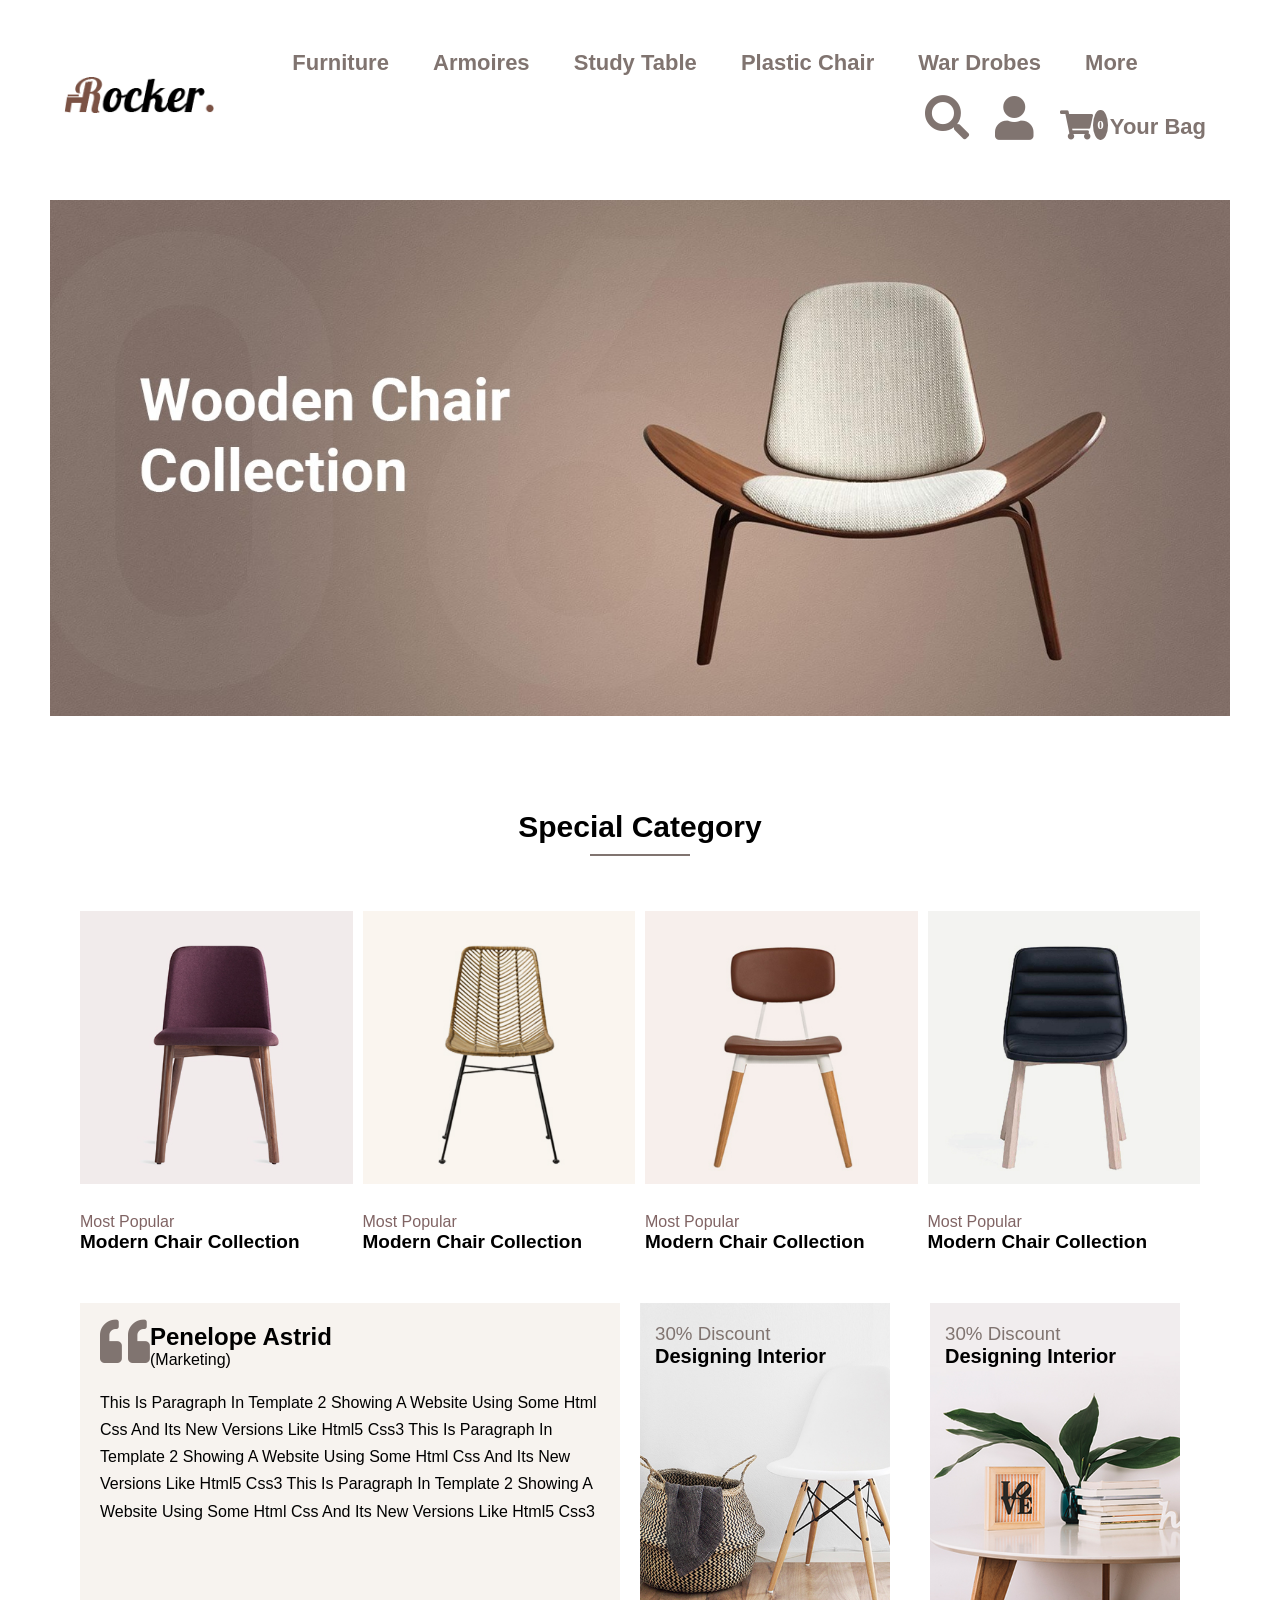
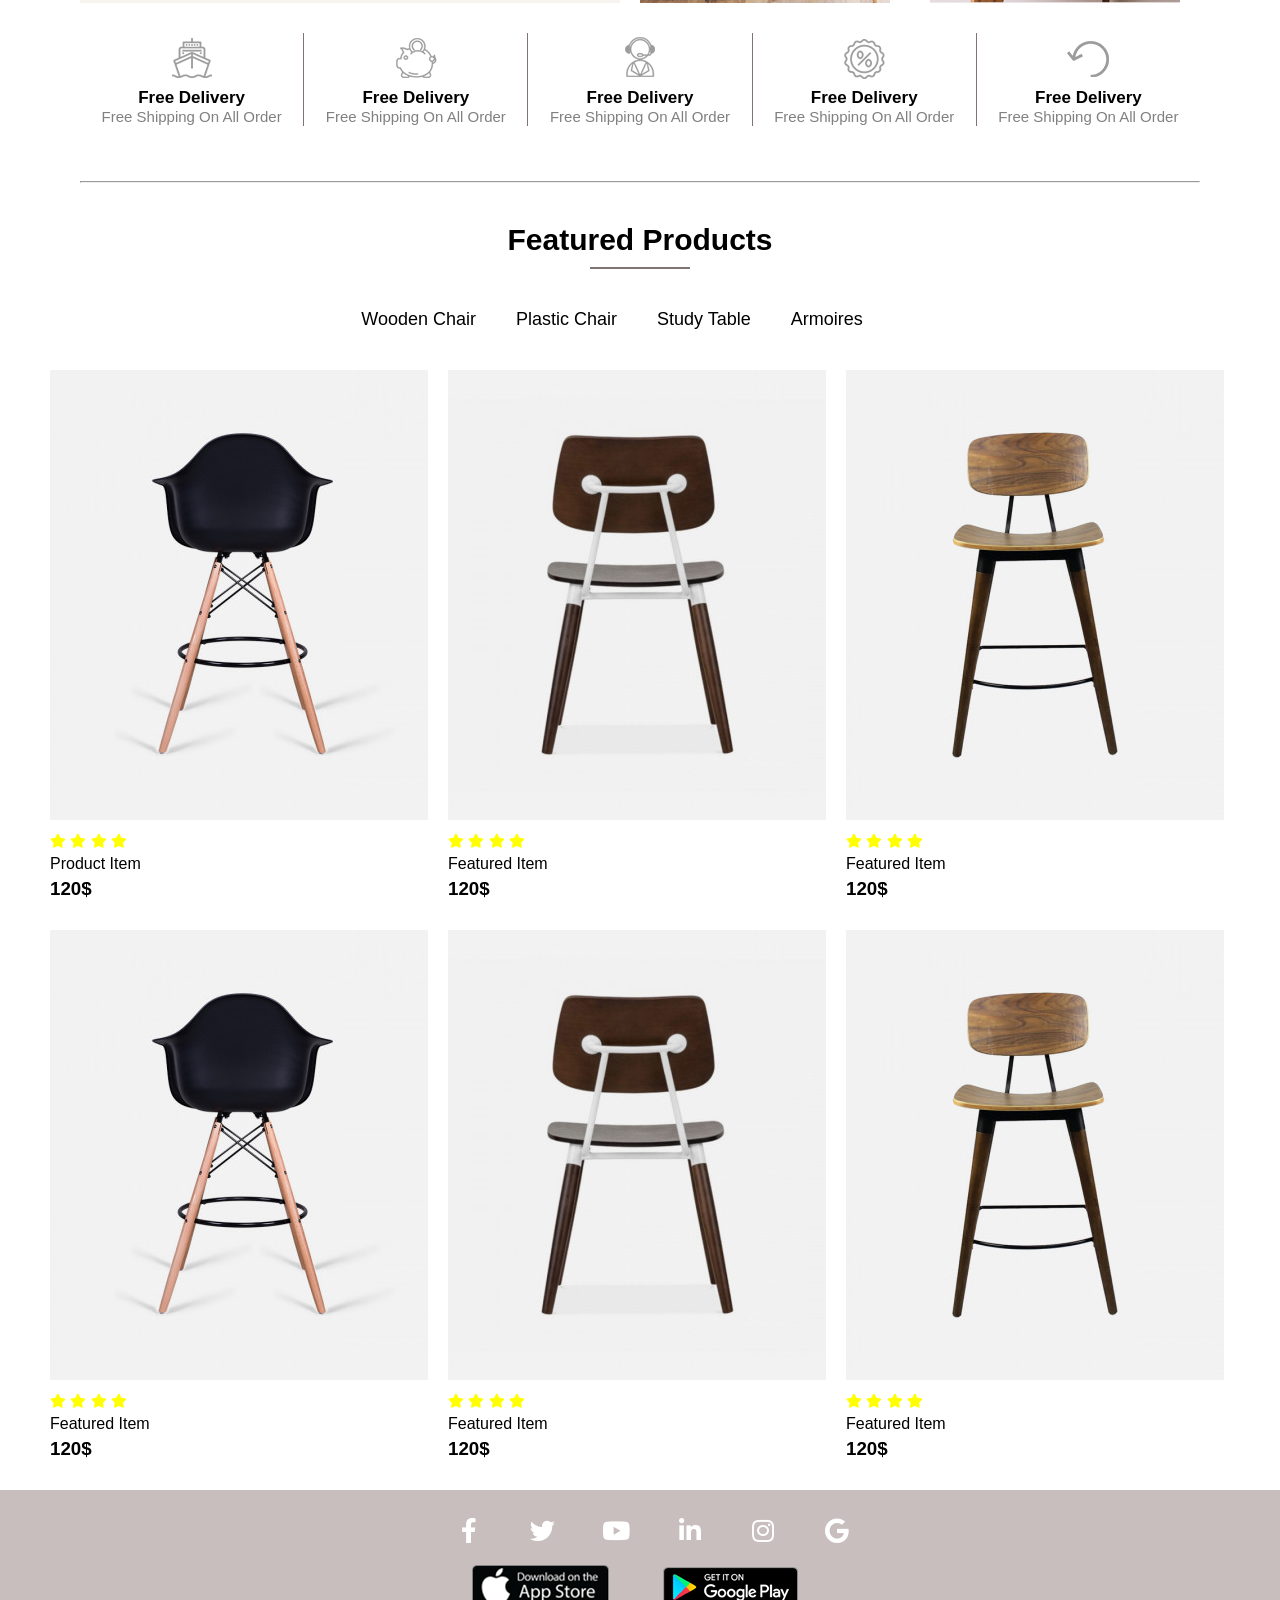
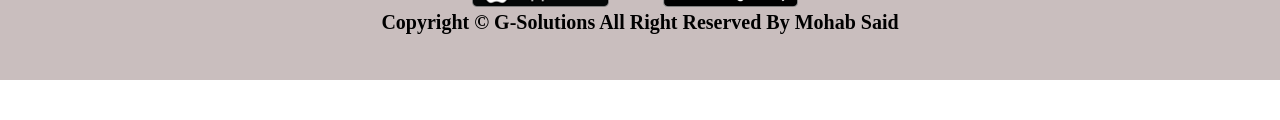
<file: index.html>
<!DOCTYPE html>

<head>
    <meta chrset="utf-8" />
    <title>furniture site</title>
    <link rel="stylesheet" href="css/stylesheet.css" />
    <link rel="stylesheet" href="css/all.css" />
</head>

<body>
    <!-- 1.0 header -->
    <header>
        <nav>
            <div class="container-header">
                <div class="header-content">
                    <img src="images/logo.png" alt="logo" />
                    <nav>
                        <ul class="list">
                            <li class="dropdown">
                                <a class="link-item" href="#">furniture</a>
                                <div class="dropdown-menu">
                                    <ul class="list">
                                        <li><a href="#">tables</a></li>
                                        <li><a href="#">Study table 1</a></li>
                                        <li><a href="#">Study table 2</a></li>
                                        <li><a href="#">Study table 3</a></li>
                                        <li><a href="#">Study table 4</a></li>
                                    </ul>
                                    <ul class="list">
                                        <li><a href="#">tables</a></li>
                                        <li><a href="#">Study table 1</a></li>
                                        <li><a href="#">Study table 2</a></li>
                                        <li><a href="#">Study table 3</a></li>
                                        <li><a href="#">Study table 4</a></li>
                                    </ul>
                                    <ul class="list">
                                        <li><a href="#">tables</a></li>
                                        <li><a href="#">Study table 1</a></li>
                                        <li><a href="#">Study table 2</a></li>
                                        <li><a href="#">Study table 3</a></li>
                                        <li><a href="#">Study table 4</a></li>
                                    </ul>
                                </div>
                            </li>
                            <li><a class="link-item" href="#">armoires</a></li>
                            <li><a class="link-item" href="#">study table</a></li>
                            <li><a class="link-item" href="#">plastic chair</a></li>
                            <li><a class="link-item" href="#">war drobes</a></li>
                            <li><a class="link-item" href="#">more</a></li>
                        </ul>
                        <div class="login">
                            <ul class="list">
                               <li> <a href="#"><i class="fa fa-search fa-2x"></i></a></li> 
                                <li><a href="#"><i class="fa fa-user fa-2x"></i></a> </li>
                              <li><a href="#"><i class="fas fa-shopping-cart fa-lg"></i> Your Bag</a> </li>  
                            </ul> <!-- /list -->
                        </div> <!-- /login -->
                </div> <!-- header-content -->
            </div> <!-- /container -->
        </nav>
        <!-- /1.0 header ..................-->
        <!-- 1.1 SLIDER...............-->
        <section class="slider">
            <div class="container-SLIDER">
                <img src="images/main-banner-3-1600x700.jpg" alt="Best Furniture">
                <div class="overlay">
                    <a href="#" class="shop-button">Shop Now</a>
                </div><!-- /overlay -->
            </div><!-- /container-SLIDER -->
        </section><!-- slider -->
        <!-- /1.1 SLIDER -->
        <!--1.2 Special category -->
        <section class="category-section">
            <div class="section-header">
                <h2 class="section-title">Special category</h2>
                <span class="line"></span>
            </div> <!-- /section-header -->
            <div class="container.special">
                <div class="category-items">
                    <div class="category-item">
                        <img src="images/category-banner1.jpg" alt="this is image" />
                        <h4 class="category-item-1">Most Popular</h4>
                        <h2 class="category-item-2">Modern Chair Collection</h2>
                        <i class="icon fa fa-angle-right fa-2x"></i>
                    </div> <!-- /category-item -->
                    <div class="category-item">
                        <img src="images/category-banner2.jpg" alt="this is image" />
                        <h4 class="category-item-1">Most Popular</h4>
                        <h2 class="category-item-2">Modern Chair Collection</h2>
                        <i class="icon fa fa-angle-right fa-2x"></i>
                    </div> <!-- /category-item -->
                    <div class="category-item">
                        <img src="images/category-banner3.jpg" alt="this is image" />
                        <h4 class="category-item-1">Most Popular</h4>
                        <h2 class="category-item-2">Modern Chair Collection</h2>
                        <i class="icon fa fa-angle-right fa-2x"></i>
                    </div> <!-- /category-item -->
                    <div class="category-item">
                        <img src="images/category-banner4.jpg" alt="this is image" />
                        <h4 class="category-item-1">Most Popular</h4>
                        <h2 class="category-item-2">Modern Chair Collection</h2>
                        <i class="icon fa fa-angle-right fa-2x"></i>
                    </div> <!-- /category-item -->
                </div> <!-- /category-items -->

                <!--1.3 discount -->
                <div class="discount">
                    <div class="discount-desc">
                        <div class="discount-head">
                            <i class="icon fa fa-quote-left fa-lg"></i>
                            <h2 class="discount-title">Penelope Astrid</h2>
                            <span class="discount-subtitle">(marketing)</span>
                        </div> <!-- ./discount-head -->
                        <p>This is paragraph in template 2 showing a website using
                            some html css and its new versions like html5 css3
                            This is paragraph in template 2 showing a website using
                            some html css and its new versions like html5 css3
                            This is paragraph in template 2 showing a website using
                            some html css and its new versions like html5 css3
                        </p>
                        <div class="bullets">
                            <span></span>
                            <span></span>
                            <span></span>
                        </div> <!-- ./bullets -->
                    </div> <!-- ./discount-desc -->
                    <div class="discount-item">
                        <div class="discount-item-info">
                            <h3>30% Discount</h3>
                            <h2>Designing Interior</h2>
                        </div> <!-- ./discount-item-info -->
                    </div> <!-- ./discount-item -->
                    <div class="discount-item">
                        <div class="discount-item-info">
                            <h3>30% Discount</h3>
                            <h2>Designing Interior</h2>
                        </div> <!-- ./discount-item-info -->
                    </div> <!-- ./discount-item -->
                </div> <!-- ./discount -->
                <div class="sprites">
                    <div class="sprite-item">
                        <div class="sprite-icon sprite-icon-1"></div>
                        <div class="sprite-info">
                            <h3>Free Delivery</h3>
                            <span>Free Shipping On All Order</span>
                        </div> <!-- ./sprite-info -->
                    </div> <!-- ./sprite-icon -->
                    <div class="sprite-item">
                        <div class="sprite-icon sprite-icon-2"></div>
                        <div class="sprite-info">
                            <h3>Free Delivery</h3>
                            <span>Free Shipping On All Order</span>
                        </div> <!-- ./sprite-info -->
                    </div> <!-- ./sprite-icon -->
                    <div class="sprite-item">
                        <div class="sprite-icon sprite-icon-3"></div>
                        <div class="sprite-info">
                            <h3>Free Delivery</h3>
                            <span>Free Shipping On All Order</span>
                        </div> <!-- ./sprite-info -->
                    </div> <!-- ./sprite-icon -->
                    <div class="sprite-item">
                        <div class="sprite-icon sprite-icon-4"></div>
                        <div class="sprite-info">
                            <h3>Free Delivery</h3>
                            <span>Free Shipping On All Order</span>
                        </div> <!-- ./sprite-info -->
                    </div> <!-- ./sprite-icon -->
                    <div class="sprite-item">
                        <div class="sprite-icon sprite-icon-5">
                        </div>
                        <div class="sprite-info">
                            <h3>Free Delivery</h3>
                            <span>Free Shipping On All Order</span>
                        </div> <!-- ./sprite-info -->
                    </div> <!-- ./sprite-icon -->
                </div> <!-- ./sprites -->
                <hr>
            </div> <!-- /container -->
        </section>
        <!-- /1.2 Special category -->
<!-- 1.3 Featured Products-->
<section class="products section-padding">
    <div class="section-header">
        <h2 class="section-title">Featured Products</h2>
        <span class="line"></span>
    </div> <!-- /section-header -->
    <div class="container-Featured">
        <ul class="list-Featured">
            <li>Wooden Chair</li>
            <li>Plastic Chair</li>
            <li>Study Table</li>
            <li>Armoires</li>
        </ul>
        <div class="Featured-items">
            <div class="Featured-item">
                <div class="Featured-img">
                    <img src="images/chair1.jpg" alt="this is image"/>
                    <div class="Featured-overlay">
                        <img src="images/chair2.jpg" alt="this is image"/>
                        <ul class="list-unstyled">
                            <li><i class="fab fa-facebook-f"></i></li>
                            <li><i class="fab fa-twitter fa-lg"></i></li>
                            <li><i class="fab fa-linkedin-in fa-lg"></i></li>
                            <li><i class="fab fa-instagram fa-lg"></i></li>
                        </ul>
                    </div> <!-- ./Featured-overlay -->
                    <div class="Featured-info">
                        <i class="active fa fa-star fa-sm"></i>
                        <i class="active fa fa-star fa-sm"></i>
                        <i class="active fa fa-star fa-sm"></i>
                        <i class="active fa fa-star fa-sm"></i>
                        <i class="fa fa-star-o fa-sm"></i>
                        <span>Product Item</span>
                        <h3>120$</h3>
                    </div> <!-- ./Featured-info -->
                </div> <!-- ./Featured-img -->
            </div> <!-- ./Featured-item -->
            <div class="Featured-item">
                <div class="Featured-img">
                    <img src="images/chair3.jpg" alt="this is image"/>
                    <div class="Featured-overlay">
                        <img src="images/chair4.jpg" alt="this is image"/>
                        <ul class="list-unstyled">
                            <li><i class="fab fa-facebook-f"></i></li>
                            <li><i class="fab fa-twitter fa-lg"></i></li>
                            <li><i class="fab fa-linkedin-in fa-lg"></i></li>
                            <li><i class="fab fa-instagram fa-lg"></i></li>
                        </ul>
                    </div> <!-- ./Featured-overlay -->
                    <div class="Featured-info">
                        <i class="active fa fa-star fa-sm"></i>
                        <i class="active fa fa-star fa-sm"></i>
                        <i class="active fa fa-star fa-sm"></i>
                        <i class="active fa fa-star fa-sm"></i>
                        <i class="fa fa-star-o fa-sm"></i>
                        <span>Featured Item</span>
                        <h3>120$</h3>
                    </div> <!-- ./Featured-info -->
                </div> <!-- ./Featured-img -->
            </div> <!-- ./Featured-item -->
            <div class="Featured-item">
                <div class="Featured-img">
                    <img src="images/chair5.jpg" alt="this is image"/>
                    <div class="Featured-overlay">
                        <img src="images/chair6.jpg" alt="this is image"/>
                        <ul class="list-unstyled">
                            <li><i class="fab fa-facebook-f"></i></li>
                            <li><i class="fab fa-twitter fa-lg"></i></li>
                            <li><i class="fab fa-linkedin-in fa-lg"></i></li>
                            <li><i class="fab fa-instagram fa-lg"></i></li>
                        </ul>
                    </div> <!-- ./Featured-overlay -->
                    <div class="Featured-info">
                        <i class="active fa fa-star fa-sm"></i>
                        <i class="active fa fa-star fa-sm"></i>
                        <i class="active fa fa-star fa-sm"></i>
                        <i class="active fa fa-star fa-sm"></i>
                        <i class="fa fa-star-o fa-sm"></i>
                        <span>Featured Item</span>
                        <h3>120$</h3>
                    </div> <!-- ./Featured-info -->
                </div> <!-- ./Featured-img -->
            </div> <!-- ./Featured-item -->
        </div> <!-- ./Featured items -->
        <div class="Featured-items">
            <div class="Featured-item">
                <div class="Featured-img">
                    <img src="images/chair1.jpg" alt="this is image"/>
                    <div class="Featured-overlay">
                        <img src="images/chair2.jpg" alt="this is image"/>
                        <ul class="list-unstyled">
                            <li><i class="fab fa-facebook-f"></i></li>
                            <li><i class="fab fa-twitter fa-lg"></i></li>
                            <li><i class="fab fa-linkedin-in fa-lg"></i></li>
                            <li><i class="fab fa-instagram fa-lg"></i></li>
                        </ul>
                    </div> <!-- ./Featured-overlay -->
                    <div class="Featured-info">
                        <i class="active fa fa-star fa-sm"></i>
                        <i class="active fa fa-star fa-sm"></i>
                        <i class="active fa fa-star fa-sm"></i>
                        <i class="active fa fa-star fa-sm"></i>
                        <i class="fa fa-star-o fa-sm"></i>
                        <span>Featured Item</span>
                        <h3>120$</h3>
                    </div> <!-- ./Featured-info -->
                </div> <!-- ./Featured-img -->
            </div> <!-- ./Featured-item -->
            <div class="Featured-item">
                <div class="Featured-img">
                    <img src="images/chair3.jpg" alt="this is image"/>
                    <div class="Featured-overlay">
                        <img src="images/chair4.jpg" alt="this is image"/>
                        <ul class="list-unstyled">
                            <li><i class="fab fa-facebook-f"></i></li>
                            <li><i class="fab fa-twitter fa-lg"></i></li>
                            <li><i class="fab fa-linkedin-in fa-lg"></i></li>
                            <li><i class="fab fa-instagram fa-lg"></i></li>
                        </ul>
                    </div> <!-- ./Featured-overlay -->
                    <div class="Featured-info">
                        <i class="active fa fa-star fa-sm"></i>
                        <i class="active fa fa-star fa-sm"></i>
                        <i class="active fa fa-star fa-sm"></i>
                        <i class="active fa fa-star fa-sm"></i>
                        <i class="fa fa-star-o fa-sm"></i>
                        <span>Featured Item</span>
                        <h3>120$</h3>
                    </div> <!-- ./Featured-info -->
                </div> <!-- ./Featured-img -->
            </div> <!-- ./Featured-item -->
            <div class="Featured-item">
                <div class="Featured-img">
                    <img src="images/chair5.jpg" alt="this is image"/>
                    <div class="Featured-overlay">
                        <img src="images/chair6.jpg" alt="this is image"/>
                        <ul class="list-unstyled">
                            <li><i class="fab fa-facebook-f"></i></li>
                            <li><i class="fab fa-twitter fa-lg"></i></li>
                            <li><i class="fab fa-linkedin-in fa-lg"></i></li>
                            <li><i class="fab fa-instagram fa-lg"></i></li>
                        </ul>
                    </div> <!-- ./Featured-overlay -->
                    <div class="Featured-info">
                        <i class="active fa fa-star fa-sm"></i>
                        <i class="active fa fa-star fa-sm"></i>
                        <i class="active fa fa-star fa-sm"></i>
                        <i class="active fa fa-star fa-sm"></i>
                        <i class="fa fa-star-o fa-sm"></i>
                        <span>Featured Item</span>
                        <h3>120$</h3>
                    </div> <!-- ./Featured-info -->
                </div> <!-- ./Featured-img -->
            </div> <!-- ./Featured-item -->
        </div> <!-- ./Featured items -->
    </div> <!-- ./container -->
</section>
<!-- ./Featured Products -->
<!-- 1.3 footer -->
<footer>
<div class="footer">
       <ul class="footer-list">
        <li><a href="#"><i class="fab fa-facebook-f fa-lg"></i></a></li>
        <li><a href="#"><i class="fab fa-twitter fa-lg"></i></a></li>
        <li><a href="#"><i class="fab fa-youtube fa-lg"></i></a></li>
        <li><a href="#"><i class="fab fa-linkedin-in fa-lg"></i></a></li>
        <li><a href="#"><i class="fab fa-instagram fa-lg"></i></a></li>
        <li><a href="#"><i class="fab fa-google fa-lg"></i></a></li>
    </ul>
    <div class="footer-pic">
    <a href="#"><img src="images/cms-footer-1.png" alt="" class="footer1"></a>
    <a href="#"><img src="images/cms-footer-2.png" alt="" class="footer2"></a>
   </div><!-- footer-pic -->
    <p>copyright &copy; G-Solutions all right reserved by Mohab Said</p> 
</div><!-- /footer -->
</footer>
    <!-- ./footer -->
</body>
</html>
</file>
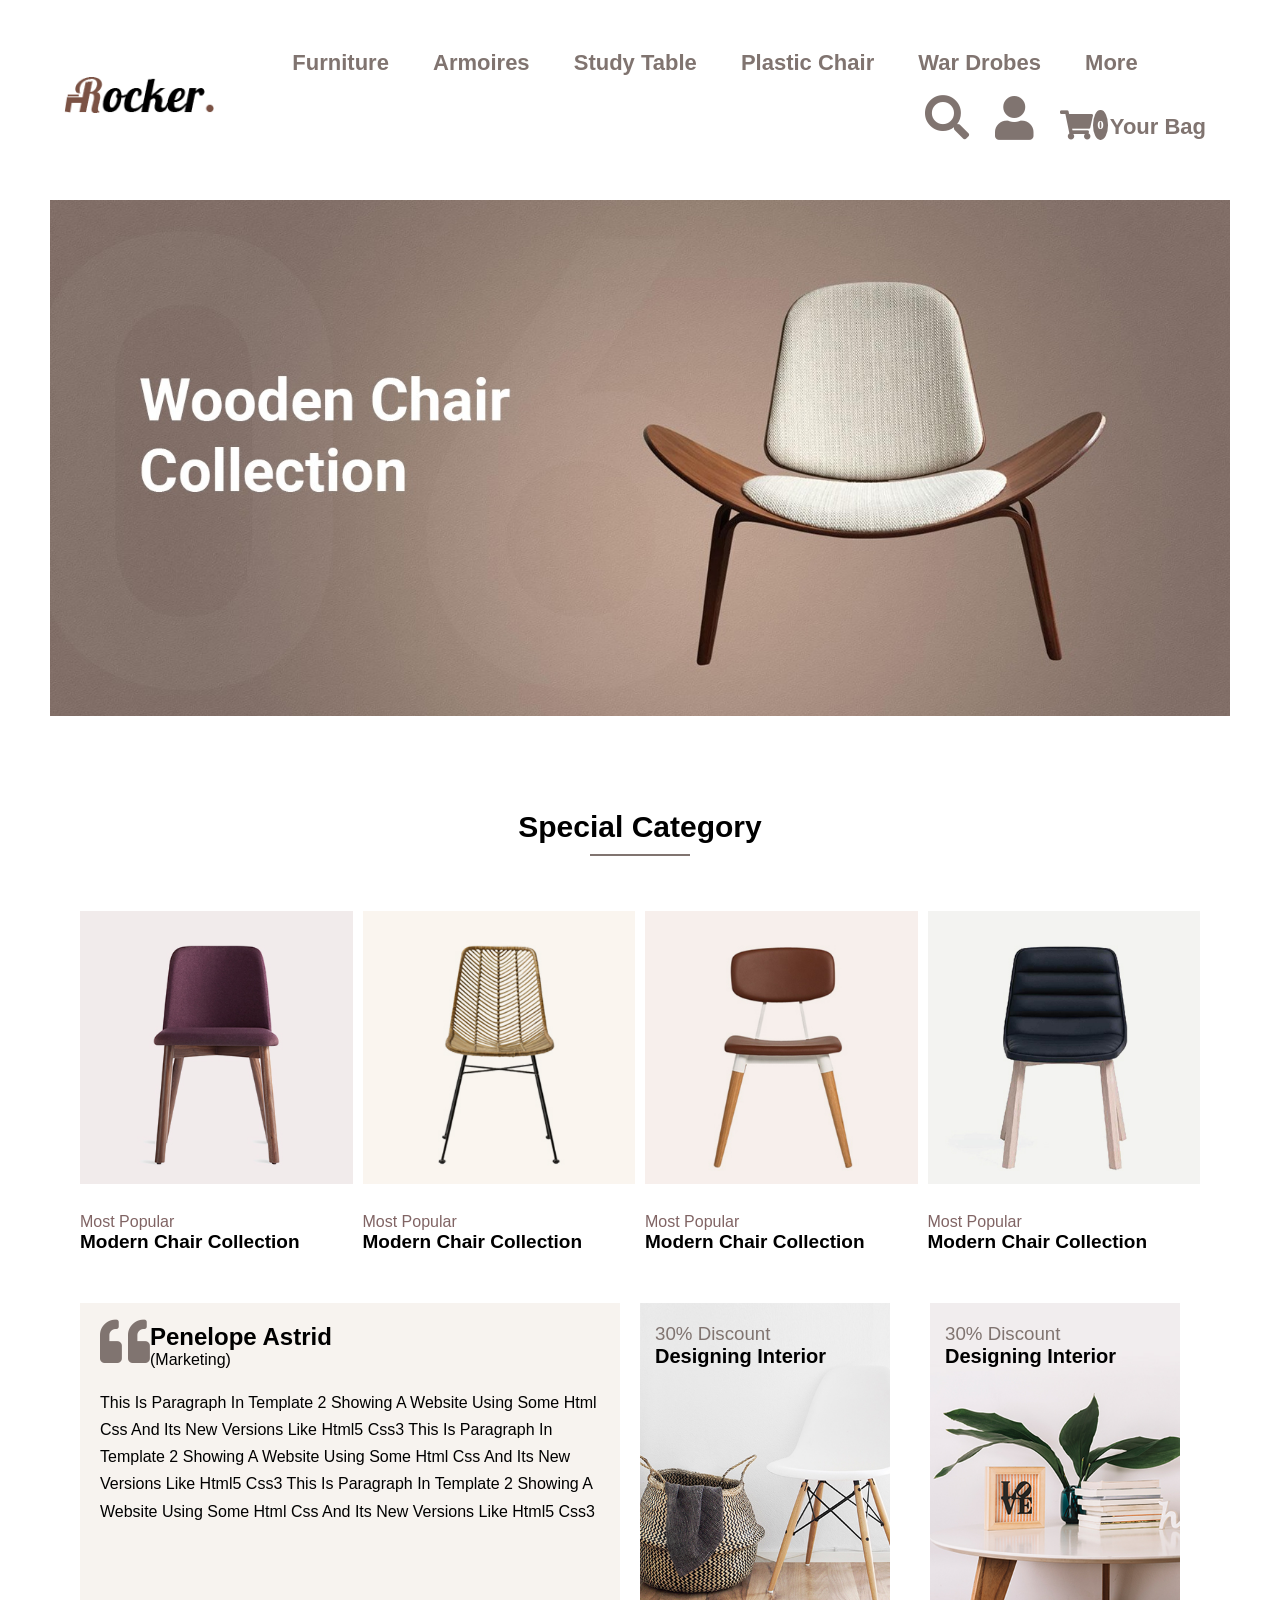
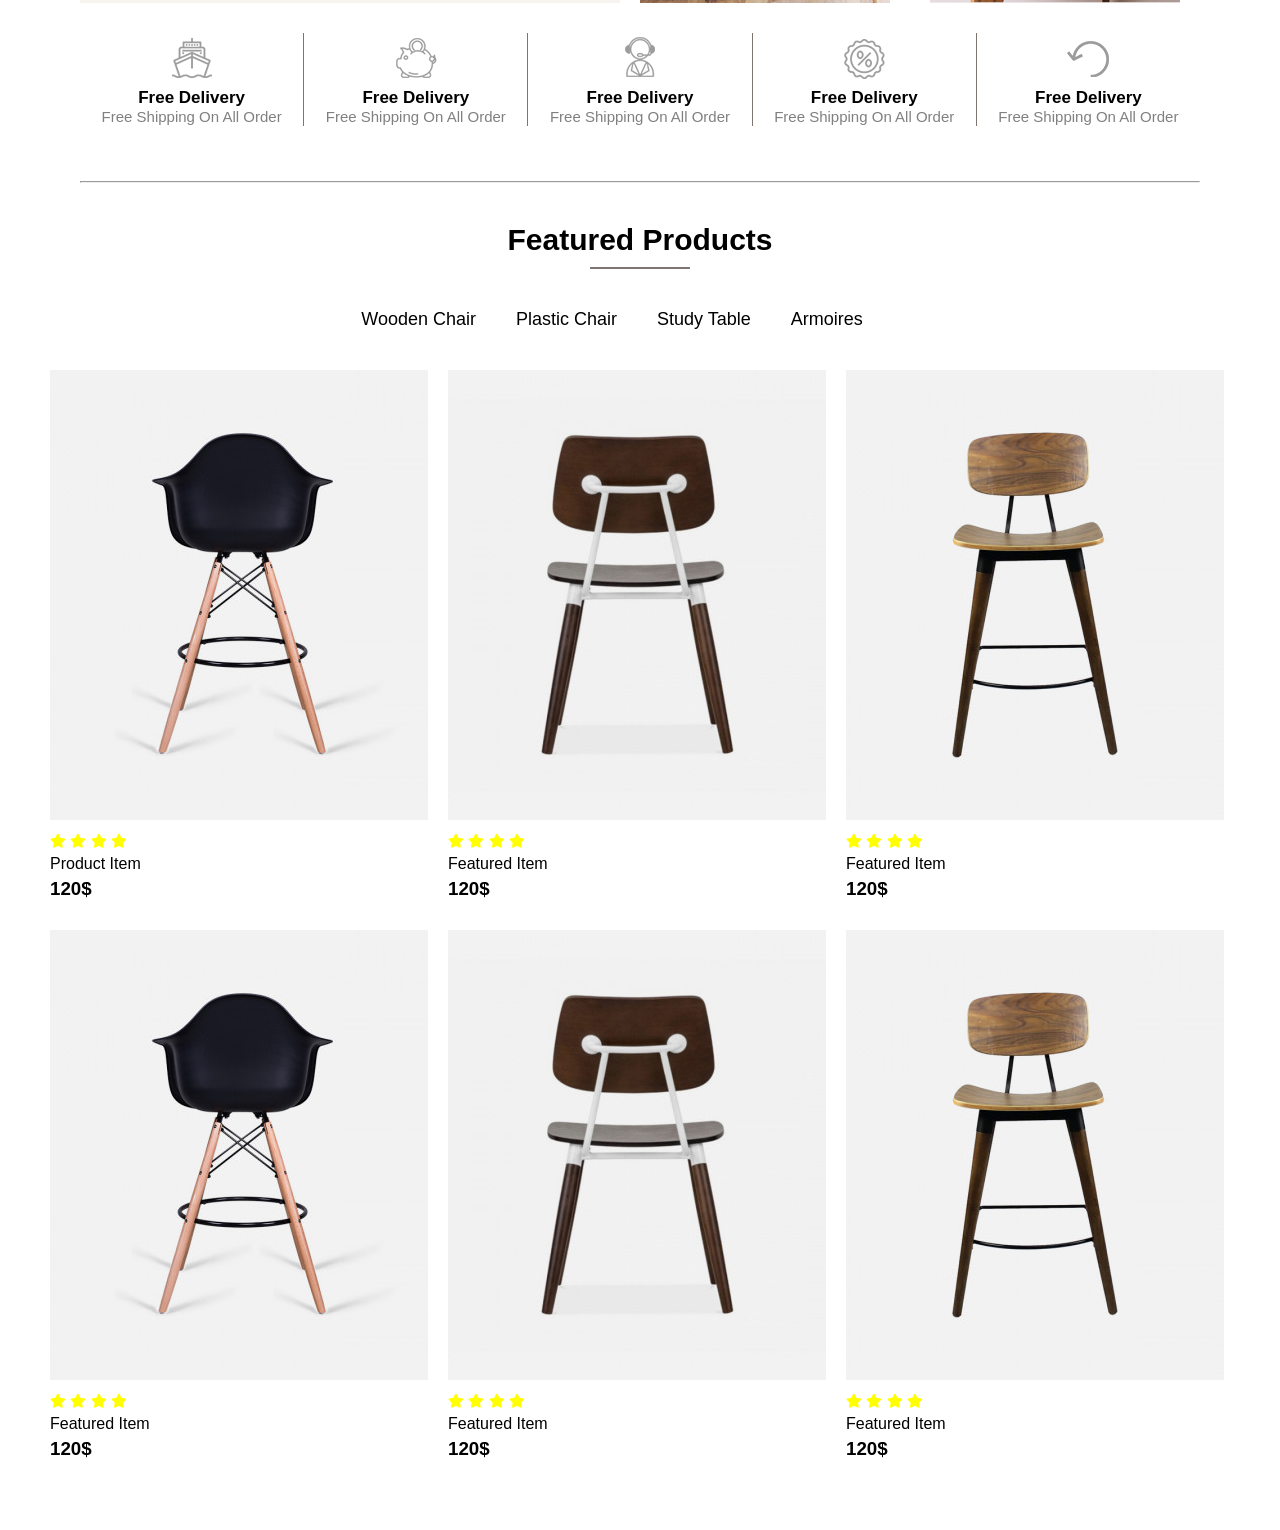
<file: furniture site/index.html>
<!DOCTYPE html>

<head>
    <meta chrset="utf-8" />
    <title>furniture site</title>
    <link rel="stylesheet" href="css/stylesheet.css" />
    <link rel="stylesheet" href="css/all.css" />
</head>

<body>
    <!-- 1.0 header -->
    <header>
        <nav>
            <div class="container-header">
                <div class="header-content">
                    <img src="images/logo.png" alt="logo" />
                    <nav>
                        <ul class="list">
                            <li class="dropdown">
                                <a class="link-item" href="#">furniture</a>
                                <div class="dropdown-menu">
                                    <ul class="list">
                                        <li><a href="#">tables</a></li>
                                        <li><a href="#">Study table 1</a></li>
                                        <li><a href="#">Study table 2</a></li>
                                        <li><a href="#">Study table 3</a></li>
                                        <li><a href="#">Study table 4</a></li>
                                    </ul>
                                    <ul class="list">
                                        <li><a href="#">tables</a></li>
                                        <li><a href="#">Study table 1</a></li>
                                        <li><a href="#">Study table 2</a></li>
                                        <li><a href="#">Study table 3</a></li>
                                        <li><a href="#">Study table 4</a></li>
                                    </ul>
                                    <ul class="list">
                                        <li><a href="#">tables</a></li>
                                        <li><a href="#">Study table 1</a></li>
                                        <li><a href="#">Study table 2</a></li>
                                        <li><a href="#">Study table 3</a></li>
                                        <li><a href="#">Study table 4</a></li>
                                    </ul>
                                </div>
                            </li>
                            <li><a class="link-item" href="#">armoires</a></li>
                            <li><a class="link-item" href="#">study table</a></li>
                            <li><a class="link-item" href="#">plastic chair</a></li>
                            <li><a class="link-item" href="#">war drobes</a></li>
                            <li><a class="link-item" href="#">more</a></li>
                        </ul>
                        <div class="login">
                            <ul class="list">
                               <li> <a href="#"><i class="fa fa-search fa-2x"></i></a></li> 
                                <li><a href="#"><i class="fa fa-user fa-2x"></i></a> </li>
                              <li><a href="#"><i class="fas fa-shopping-cart fa-lg"></i> Your Bag</a> </li>  
                            </ul> <!-- /list -->
                        </div> <!-- /login -->
                </div> <!-- header-content -->
            </div> <!-- /container -->
        </nav>
        <!-- /1.0 header ..................-->
        <!-- 1.1 SLIDER...............-->
        <section class="slider">
            <div class="container-SLIDER">
                <img src="images/main-banner-3-1600x700.jpg" alt="Best Furniture">
                <div class="overlay">
                    <a href="#" class="shop-button">Shop Now</a>
                </div><!-- /overlay -->
            </div><!-- /container-SLIDER -->
        </section><!-- slider -->
        <!-- /1.1 SLIDER -->
        <!--1.2 Special category -->
        <section class="category-section">
            <div class="section-header">
                <h2 class="section-title">Special category</h2>
                <span class="line"></span>
            </div> <!-- /section-header -->
            <div class="container.special">
                <div class="category-items">
                    <div class="category-item">
                        <img src="images/category-banner1.jpg" alt="this is image" />
                        <h4 class="category-item-1">Most Popular</h4>
                        <h2 class="category-item-2">Modern Chair Collection</h2>
                        <i class="icon fa fa-angle-right fa-2x"></i>
                    </div> <!-- /category-item -->
                    <div class="category-item">
                        <img src="images/category-banner2.jpg" alt="this is image" />
                        <h4 class="category-item-1">Most Popular</h4>
                        <h2 class="category-item-2">Modern Chair Collection</h2>
                        <i class="icon fa fa-angle-right fa-2x"></i>
                    </div> <!-- /category-item -->
                    <div class="category-item">
                        <img src="images/category-banner3.jpg" alt="this is image" />
                        <h4 class="category-item-1">Most Popular</h4>
                        <h2 class="category-item-2">Modern Chair Collection</h2>
                        <i class="icon fa fa-angle-right fa-2x"></i>
                    </div> <!-- /category-item -->
                    <div class="category-item">
                        <img src="images/category-banner4.jpg" alt="this is image" />
                        <h4 class="category-item-1">Most Popular</h4>
                        <h2 class="category-item-2">Modern Chair Collection</h2>
                        <i class="icon fa fa-angle-right fa-2x"></i>
                    </div> <!-- /category-item -->
                </div> <!-- /category-items -->

                <!--1.3 discount -->
                <div class="discount">
                    <div class="discount-desc">
                        <div class="discount-head">
                            <i class="icon fa fa-quote-left fa-lg"></i>
                            <h2 class="discount-title">Penelope Astrid</h2>
                            <span class="discount-subtitle">(marketing)</span>
                        </div> <!-- ./discount-head -->
                        <p>This is paragraph in template 2 showing a website using
                            some html css and its new versions like html5 css3
                            This is paragraph in template 2 showing a website using
                            some html css and its new versions like html5 css3
                            This is paragraph in template 2 showing a website using
                            some html css and its new versions like html5 css3
                        </p>
                        <div class="bullets">
                            <span></span>
                            <span></span>
                            <span></span>
                        </div> <!-- ./bullets -->
                    </div> <!-- ./discount-desc -->
                    <div class="discount-item">
                        <div class="discount-item-info">
                            <h3>30% Discount</h3>
                            <h2>Designing Interior</h2>
                        </div> <!-- ./discount-item-info -->
                    </div> <!-- ./discount-item -->
                    <div class="discount-item">
                        <div class="discount-item-info">
                            <h3>30% Discount</h3>
                            <h2>Designing Interior</h2>
                        </div> <!-- ./discount-item-info -->
                    </div> <!-- ./discount-item -->
                </div> <!-- ./discount -->
                <div class="sprites">
                    <div class="sprite-item">
                        <div class="sprite-icon sprite-icon-1"></div>
                        <div class="sprite-info">
                            <h3>Free Delivery</h3>
                            <span>Free Shipping On All Order</span>
                        </div> <!-- ./sprite-info -->
                    </div> <!-- ./sprite-icon -->
                    <div class="sprite-item">
                        <div class="sprite-icon sprite-icon-2"></div>
                        <div class="sprite-info">
                            <h3>Free Delivery</h3>
                            <span>Free Shipping On All Order</span>
                        </div> <!-- ./sprite-info -->
                    </div> <!-- ./sprite-icon -->
                    <div class="sprite-item">
                        <div class="sprite-icon sprite-icon-3"></div>
                        <div class="sprite-info">
                            <h3>Free Delivery</h3>
                            <span>Free Shipping On All Order</span>
                        </div> <!-- ./sprite-info -->
                    </div> <!-- ./sprite-icon -->
                    <div class="sprite-item">
                        <div class="sprite-icon sprite-icon-4"></div>
                        <div class="sprite-info">
                            <h3>Free Delivery</h3>
                            <span>Free Shipping On All Order</span>
                        </div> <!-- ./sprite-info -->
                    </div> <!-- ./sprite-icon -->
                    <div class="sprite-item">
                        <div class="sprite-icon sprite-icon-5">
                        </div>
                        <div class="sprite-info">
                            <h3>Free Delivery</h3>
                            <span>Free Shipping On All Order</span>
                        </div> <!-- ./sprite-info -->
                    </div> <!-- ./sprite-icon -->
                </div> <!-- ./sprites -->
                <hr>
            </div> <!-- /container -->
        </section>
        <!-- /1.2 Special category -->
<!-- 1.3 Featured Products-->
<section class="products section-padding">
    <div class="section-header">
        <h2 class="section-title">Featured Products</h2>
        <span class="line"></span>
    </div> <!-- /section-header -->
    <div class="container-Featured">
        <ul class="list-Featured">
            <li>Wooden Chair</li>
            <li>Plastic Chair</li>
            <li>Study Table</li>
            <li>Armoires</li>
        </ul>
        <div class="Featured-items">
            <div class="Featured-item">
                <div class="Featured-img">
                    <img src="images/chair1.jpg" alt="this is image"/>
                    <div class="Featured-overlay">
                        <img src="images/chair2.jpg" alt="this is image"/>
                        <ul class="list-unstyled">
                            <li><i class="fab fa-facebook-f"></i></li>
                            <li><i class="fab fa-twitter fa-lg"></i></li>
                            <li><i class="fab fa-linkedin-in fa-lg"></i></li>
                            <li><i class="fab fa-instagram fa-lg"></i></li>
                        </ul>
                    </div> <!-- ./Featured-overlay -->
                    <div class="Featured-info">
                        <i class="active fa fa-star fa-sm"></i>
                        <i class="active fa fa-star fa-sm"></i>
                        <i class="active fa fa-star fa-sm"></i>
                        <i class="active fa fa-star fa-sm"></i>
                        <i class="fa fa-star-o fa-sm"></i>
                        <span>Product Item</span>
                        <h3>120$</h3>
                    </div> <!-- ./Featured-info -->
                </div> <!-- ./Featured-img -->
            </div> <!-- ./Featured-item -->
            <div class="Featured-item">
                <div class="Featured-img">
                    <img src="images/chair3.jpg" alt="this is image"/>
                    <div class="Featured-overlay">
                        <img src="images/chair4.jpg" alt="this is image"/>
                        <ul class="list-unstyled">
                            <li><i class="fab fa-facebook-f"></i></li>
                            <li><i class="fab fa-twitter fa-lg"></i></li>
                            <li><i class="fab fa-linkedin-in fa-lg"></i></li>
                            <li><i class="fab fa-instagram fa-lg"></i></li>
                        </ul>
                    </div> <!-- ./Featured-overlay -->
                    <div class="Featured-info">
                        <i class="active fa fa-star fa-sm"></i>
                        <i class="active fa fa-star fa-sm"></i>
                        <i class="active fa fa-star fa-sm"></i>
                        <i class="active fa fa-star fa-sm"></i>
                        <i class="fa fa-star-o fa-sm"></i>
                        <span>Featured Item</span>
                        <h3>120$</h3>
                    </div> <!-- ./Featured-info -->
                </div> <!-- ./Featured-img -->
            </div> <!-- ./Featured-item -->
            <div class="Featured-item">
                <div class="Featured-img">
                    <img src="images/chair5.jpg" alt="this is image"/>
                    <div class="Featured-overlay">
                        <img src="images/chair6.jpg" alt="this is image"/>
                        <ul class="list-unstyled">
                            <li><i class="fab fa-facebook-f"></i></li>
                            <li><i class="fab fa-twitter fa-lg"></i></li>
                            <li><i class="fab fa-linkedin-in fa-lg"></i></li>
                            <li><i class="fab fa-instagram fa-lg"></i></li>
                        </ul>
                    </div> <!-- ./Featured-overlay -->
                    <div class="Featured-info">
                        <i class="active fa fa-star fa-sm"></i>
                        <i class="active fa fa-star fa-sm"></i>
                        <i class="active fa fa-star fa-sm"></i>
                        <i class="active fa fa-star fa-sm"></i>
                        <i class="fa fa-star-o fa-sm"></i>
                        <span>Featured Item</span>
                        <h3>120$</h3>
                    </div> <!-- ./Featured-info -->
                </div> <!-- ./Featured-img -->
            </div> <!-- ./Featured-item -->
        </div> <!-- ./Featured items -->
        <div class="Featured-items">
            <div class="Featured-item">
                <div class="Featured-img">
                    <img src="images/chair1.jpg" alt="this is image"/>
                    <div class="Featured-overlay">
                        <img src="images/chair2.jpg" alt="this is image"/>
                        <ul class="list-unstyled">
                            <li><i class="fab fa-facebook-f"></i></li>
                            <li><i class="fab fa-twitter fa-lg"></i></li>
                            <li><i class="fab fa-linkedin-in fa-lg"></i></li>
                            <li><i class="fab fa-instagram fa-lg"></i></li>
                        </ul>
                    </div> <!-- ./Featured-overlay -->
                    <div class="Featured-info">
                        <i class="active fa fa-star fa-sm"></i>
                        <i class="active fa fa-star fa-sm"></i>
                        <i class="active fa fa-star fa-sm"></i>
                        <i class="active fa fa-star fa-sm"></i>
                        <i class="fa fa-star-o fa-sm"></i>
                        <span>Featured Item</span>
                        <h3>120$</h3>
                    </div> <!-- ./Featured-info -->
                </div> <!-- ./Featured-img -->
            </div> <!-- ./Featured-item -->
            <div class="Featured-item">
                <div class="Featured-img">
                    <img src="images/chair3.jpg" alt="this is image"/>
                    <div class="Featured-overlay">
                        <img src="images/chair4.jpg" alt="this is image"/>
                        <ul class="list-unstyled">
                            <li><i class="fab fa-facebook-f"></i></li>
                            <li><i class="fab fa-twitter fa-lg"></i></li>
                            <li><i class="fab fa-linkedin-in fa-lg"></i></li>
                            <li><i class="fab fa-instagram fa-lg"></i></li>
                        </ul>
                    </div> <!-- ./Featured-overlay -->
                    <div class="Featured-info">
                        <i class="active fa fa-star fa-sm"></i>
                        <i class="active fa fa-star fa-sm"></i>
                        <i class="active fa fa-star fa-sm"></i>
                        <i class="active fa fa-star fa-sm"></i>
                        <i class="fa fa-star-o fa-sm"></i>
                        <span>Featured Item</span>
                        <h3>120$</h3>
                    </div> <!-- ./Featured-info -->
                </div> <!-- ./Featured-img -->
            </div> <!-- ./Featured-item -->
            <div class="Featured-item">
                <div class="Featured-img">
                    <img src="images/chair5.jpg" alt="this is image"/>
                    <div class="Featured-overlay">
                        <img src="images/chair6.jpg" alt="this is image"/>
                        <ul class="list-unstyled">
                            <li><i class="fab fa-facebook-f"></i></li>
                            <li><i class="fab fa-twitter fa-lg"></i></li>
                            <li><i class="fab fa-linkedin-in fa-lg"></i></li>
                            <li><i class="fab fa-instagram fa-lg"></i></li>
                        </ul>
                    </div> <!-- ./Featured-overlay -->
                    <div class="Featured-info">
                        <i class="active fa fa-star fa-sm"></i>
                        <i class="active fa fa-star fa-sm"></i>
                        <i class="active fa fa-star fa-sm"></i>
                        <i class="active fa fa-star fa-sm"></i>
                        <i class="fa fa-star-o fa-sm"></i>
                        <span>Featured Item</span>
                        <h3>120$</h3>
                    </div> <!-- ./Featured-info -->
                </div> <!-- ./Featured-img -->
            </div> <!-- ./Featured-item -->
        </div> <!-- ./Featured items -->
    </div> <!-- ./container -->
</section>
<!-- ./Featured Products -->
</body>
</html>
</file>
<file: css/stylesheet.css>
* {
    margin:0;
    padding:0;
    box-sizing: border-box;
}
body {
    height: 2950px;
    font-family:'Segoe UI', Tahoma, Geneva, Verdana, sans-serif;
    text-transform: capitalize;
    background-image: url(../images/);
}
:root{
    --maincolor:#807470;
    --subcolor:#333;
}
.container-header {
    width: 90%;
    margin: auto;

}
.list {
     list-style: none;
    font-size: 22px;
}
a {
    text-decoration: none;
}
.category-section {
    padding: 40px 80px;
}
.section-header {
    text-align: center;
    margin-bottom: 25px;
}
.section-title{
    font-size: 30px;
    margin-bottom: 10px;
    text-align: center;
}
.line{
    display: block;
    width: 100px;
    margin: auto;
    height: 2px;
    background-color:#807470;
    transition: width .5s;
}
.section-header:hover .line{
    width: 150px;
}
/* HEADER................................................................................................... */
header {
    padding: 40px 0;
}
.header-content{
    display: flex;
    justify-content: space-between;
    align-items: center;
}
.header-content img{
flex: 1;
max-width: 150px;
}
.header-content nav{
flex:4;
text-align: center;
}
.header-content  .login{
flex:1;
text-align: right;
}
.header-content ul li {
    display: inline-block;
}
.header-content ul li a , .header-content ul li a{
    color:#807470;
}
.header-content nav ul li .link-item {
    position: relative;
    padding: 10px 19px;
    display: block;
    font-weight: bold;
    position: relative;
}
.header-content nav ul li .link-item:before,
.header-content nav ul li .link-item:after{
content:"";
position: absolute;
border-style: solid; 
left: 0;
top:0; 
transition: transform 0.2s;
}
.header-content nav ul li .link-item:before{
    border-width: 0 2px;
    height: 100%; 
    width: 95%;
    transform: scale3d(1,0,1);
}
.header-content nav ul li .link-item:hover:before{
 transform: scale3d(1,1,1);
}
.header-content nav ul li .link-item:after{
border-width: 2px 0;
height: 91%; 
width: 98%;
transform: scale3d(0,1,1);
transform-origin: left;
}
.header-content nav ul li .link-item:hover:after{
 transform: scale3d(1,1,1);
 transition-delay: .2s;
}
.header-content .login ul li  {
    padding: 10px ;
    font-weight: bold;
}
.header-content .login ul li:last-child i {
 position: relative;
 margin-right: 11px;
}
.header-content .login ul li:last-child i::after{
    position: absolute;
    content: "0";
    background-color:#807470;
    color: #fff;
    border-radius: 50%;
    padding: 4px;
    font-size: 13px;
    bottom: -4px;
}
/* DROPDOWN.....................................................*/
.dropdown{
position: relative;
z-index: 30;
}
.dropdown-menu{
    position: absolute;
    width: 450px;
    border: 2px solid #807470;
    background-color: #fff;
    padding: 15px;
    margin-top: 5px;
    transform: scale(0);
    transition: transform 0.5s , visibility .5s;
    opacity: 0;
    visibility: hidden;
}
.dropdown:hover .dropdown-menu{
    transform: scale(1);
    visibility: visible;
    opacity: 1;
}
.dropdown-menu ul{
    display: table-cell;
    text-align: left;
}
.dropdown-menu ul li:first-child a {
    display: block;
    border-bottom: 1px dotted #807470;
    margin-bottom: 10px;
}
.dropdown-menu ul li {
    line-height: 1.7;
}
/* SLIDER.............................................*/
.container-SLIDER {
       position: relative;
       display: inline-block;
           margin: 50px;
       }
   .container-SLIDER img {
       
       width: 100%;
   }
   .overlay {
       position: absolute;
       top: 0;
       left: 0;
       width: 100%;
       height: 100%;
       display: flex;
       flex-direction: column;
       justify-content: center;
       align-items: center;
       background-color: rgba(0, 0, 0, 0.5);
       color: white;
       opacity: 0;
       transition: 0.3s;
   }
      .container-SLIDER:hover .overlay {
       opacity: 0.5;
   }
       .shop-button {
       background-color: #f44336;
       color: white;
       padding: 10px 20px;
       text-decoration: none;
       font-weight: bold;
   }
/* Special category.................................................................... */
.category-items {
    padding-top: 30px;
display: grid;
grid-template-columns: auto auto auto auto;
grid-gap: 10px;

}

.category-item {
    flex-basis: calc(50% - 20px);
    margin-bottom: 20px;
}

.category-item img {
    width: 100%;
    margin-bottom: 25px;
}
.category-item-1{
    color: rgb(128, 100, 100);
    font-weight: 100;
 }
 .category-item {
    position: relative;
}
 .category-item-2 {
    font-size: 19px;
}
.category-item .icon{
    width: 30px;
    height: 30px;
    background-color: brown;
    color: #fff;
    text-align: center;
    display: block;
    line-height: 30px;
    position: absolute;
    bottom: 0;
    right: 0;
    visibility: hidden;
    opacity: 0;
    transition: opacity 0.1;
}

.category-item:hover .icon{
    visibility: visible;
    opacity: 1;
}

/* Discont ................................................ */
.discount {
    margin:30px 0;
    display: flex;
}

.discount-desc{
    flex:2;
    background: #f7f3ef;
    padding: 20px;
    position: relative;
}
.discount-item {
    flex: 1;
    height: 300px;
    position: relative;
}
.discount-item-info{
    position: absolute;
    top:20px;
    left: 15px;
}
.discount-item-info h3{
    font-weight: normal;
    color: #807470;
}
.discount-item-info h2{
    font-size: 20px;
}
.discount-item{
    background-image: url(../images/cms-banner-1.jpg);
    background-size: cover;
    margin:0 20px;
    transition: transform 0.5s;
}
.discount-item:nth-child(2):hover{
    transform: scale(1.1);
}
.discount-desc .discount-head{
    position: relative;
    padding-left: 50px;
    margin-bottom: 20px;
}
.discount-desc .discount-head .icon{
    position: absolute;
    left: 0px;
    top: 0px;
    font-size: 50px;
    color:#807470;
}
.discount-desc .discount-head +p{
    line-height: 1.7;
}
.discount-desc .bullets span{
     display: inline-block;
     width:50px;
     height: 2px;
     margin-left: 10px;
}
.discount-desc .bullets{
    text-align: right;
    position: absolute;
    bottom: 20px;
    right: 10px;
}
.discount-item:nth-child(3){
    background-image: url(../images/cms-banner-2.jpg);
    background-size: cover; 
    transition: transform .5s;
}
.discount-item:nth-child(3):hover{
    transform: scale(1.1);
}
/* SPRITES.................................................................................................. */

.sprites {
    display:flex;
    margin-bottom: 55px;
}
.sprite-item{
    flex:1;
    text-align: center;
    border-right: 1px solid #807470;
}
.sprite-item:last-child{
    border:0;
}
.sprite-info h3{
    font-size: 17px;
}
.sprite-info span{
    color: gray;
    font-size: 15px;
}
.sprite-icon{
    background-image: url(../images/service-icon.png);
    height: 55px;
    background-repeat: no-repeat;
}
.sprite-icon-1{
background-position: center 5px;
transition: all .5s;
}
.sprite-item:hover .sprite-icon-1{
    background-position: center -86px;
}
.sprite-icon-2{
background-position: center -180px;
transition: all .5s;
}
.sprite-item:hover .sprite-icon-2{
    background-position: center -273px;
}
.sprite-icon-3{
background-position: center -366px;
transition: all .5s;
}
.sprite-item:hover .sprite-icon-3{
    background-position: center -455px;
}
.sprite-icon-4{
background-position: center -549px;
transition: all .5s;
 }
 .sprite-item:hover .sprite-icon-4{
    background-position: center -639px;
}
.sprite-icon-5{
background-position: center -734px;
transition: all .5s;
}
.sprite-item:hover .sprite-icon-5{
    background-position: center -826px;
}

/* Featured Products.................................................... */
.container-Featured{
    width: 80%;
    margin:30px 50px;
}
.list-Featured{
    display: flex;
    justify-content: center;
    padding-left: 100px;
}
.list-Featured li{
    margin: 10px 20px;
list-style: none;
font-family: 'Gill Sans', 'Gill Sans MT', Calibri, 'Trebuchet MS', sans-serif;
font-size: large;
}
.Featured-items:hover{
    transform: scale(1.1);
}
.Featured-items{
 display: grid;
 grid-template-columns: repeat(3,1fr);
 grid-gap:20px;
 margin: 30px 0px;
}
.Featured-img{
 position: relative;
}
.Featured-overlay{
    position: absolute;
    top: 0;
    left: 0;
    transform:scalex(0);
    opacity: 0.9;
    transition: transform 0.2s;
}
.Featured-overlay ul{
    position: absolute;
    top: 50%;
    left: 50%;
    transform: translate(-50%,-50%);
}
.Featured-overlay ul li{
    width: 40px;
    height: 40px;
    background-color:#807470;
    display: inline-block;
    text-align: center;
}
.Featured-overlay ul li i{
    color: #ffffff;
    line-height: 40px;
}
.Featured-item:hover .Featured-overlay{
    transform: scalex(1);
}
.Featured-item i.active{
    color: yellow;
}
.Featured-info span{
    display: block;
    margin: 5px 0;
}
.Featured-info i{
    margin-top: 10px;
}
/* Footer........................................................ */
.footer{
    width: auto;
    height: 190px;
    background-color: #c9bebe;
    text-align: center;
  }
  .footer img{
    margin-right: 30px;
    padding-left: 20px;
  }
  .footer-pic{
    height: auto;
    width: auto;
    justify-content: space-evenly;
  }
  .footer-list{
    list-style: none;
    margin: 60px 400;
  }
  
  .footer-list li{
    z-index: 1;
    display: inline-block;
    width:50px;
    height: 50px;
    position: relative;
    margin-left: 19px;
    margin-bottom: 25px;
  }
  .footer-list i{
    padding-bottom: -20px;
    color: white;
    width: auto;
    height: auto;
    font-size: 25px;
  }
  .footer-list li::after{
    position: absolute;
    content: "";
    opacity: 0;
    z-index: -1;
    transition: .1s;
    background-color: #6195ff;
    width: 100%;
    height: 100%;
    top: 0;
    left: 0;
    right: 0;
    bottom: 0;
  }
  
  .footer-list a{
    display: block;
    width:100%;
    height: 100%;
    color:#6195ff;
    color: #fff;
    line-height: 50px;
    padding-top: 15px;
  padding-left: 7px;
    font-size: 25px;
  
  }
  .footer p{
    color:black;
    font-family: 'Times New Roman', Times, serif;
    font-weight: bold;
    font-size: 20px;
    text-transform: capitalize;
    padding-bottom: 25px;
    text-align: center;
  }
</file>
<file: furniture site/css/stylesheet.css>
* {
    margin:0;
    padding:0;
    box-sizing: border-box;
}
body {
    height: 2950px;
    font-family:'Segoe UI', Tahoma, Geneva, Verdana, sans-serif;
    text-transform: capitalize;
    background-image: url(../images/);
}
:root{
    --maincolor:#807470;
    --subcolor:#333;
}
.container-header {
    width: 90%;
    margin: auto;

}
.list {
     list-style: none;
    font-size: 22px;
}
a {
    text-decoration: none;
}
.category-section {
    padding: 40px 80px;
}
.section-header {
    text-align: center;
    margin-bottom: 25px;
}
.section-title{
    font-size: 30px;
    margin-bottom: 10px;
    text-align: center;
}
.line{
    display: block;
    width: 100px;
    margin: auto;
    height: 2px;
    background-color:#807470;
    transition: width .5s;
}
.section-header:hover .line{
    width: 150px;
}
/* HEADER................................................................................................... */
header {
    padding: 40px 0;
}
.header-content{
    display: flex;
    justify-content: space-between;
    align-items: center;
}
.header-content img{
flex: 1;
max-width: 150px;
}
.header-content nav{
flex:4;
text-align: center;
}
.header-content  .login{
flex:1;
text-align: right;
}
.header-content ul li {
    display: inline-block;
}
.header-content ul li a , .header-content ul li a{
    color:#807470;
}
.header-content nav ul li .link-item {
    position: relative;
    padding: 10px 19px;
    display: block;
    font-weight: bold;
    position: relative;
}
.header-content nav ul li .link-item:before,
.header-content nav ul li .link-item:after{
content:"";
position: absolute;
border-style: solid; 
left: 0;
top:0; 
transition: transform 0.2s;
}
.header-content nav ul li .link-item:before{
    border-width: 0 2px;
    height: 100%; 
    width: 95%;
    transform: scale3d(1,0,1);
}
.header-content nav ul li .link-item:hover:before{
 transform: scale3d(1,1,1);
}
.header-content nav ul li .link-item:after{
border-width: 2px 0;
height: 91%; 
width: 98%;
transform: scale3d(0,1,1);
transform-origin: left;
}
.header-content nav ul li .link-item:hover:after{
 transform: scale3d(1,1,1);
 transition-delay: .2s;
}
.header-content .login ul li  {
    padding: 10px ;
    font-weight: bold;
}
.header-content .login ul li:last-child i {
 position: relative;
 margin-right: 11px;
}
.header-content .login ul li:last-child i::after{
    position: absolute;
    content: "0";
    background-color:#807470;
    color: #fff;
    border-radius: 50%;
    padding: 4px;
    font-size: 13px;
    bottom: -4px;
}
/* DROPDOWN.....................................................*/
.dropdown{
position: relative;
z-index: 30;
}
.dropdown-menu{
    position: absolute;
    width: 450px;
    border: 2px solid #807470;
    background-color: #fff;
    padding: 15px;
    margin-top: 5px;
    transform: scale(0);
    transition: transform 0.5s , visibility .5s;
    opacity: 0;
    visibility: hidden;
}
.dropdown:hover .dropdown-menu{
    transform: scale(1);
    visibility: visible;
    opacity: 1;
}
.dropdown-menu ul{
    display: table-cell;
    text-align: left;
}
.dropdown-menu ul li:first-child a {
    display: block;
    border-bottom: 1px dotted #807470;
    margin-bottom: 10px;
}
.dropdown-menu ul li {
    line-height: 1.7;
}
/* SLIDER.............................................*/
.container-SLIDER {
       position: relative;
       display: inline-block;
           margin: 50px;
       }
   .container-SLIDER img {
       
       width: 100%;
   }
   .overlay {
       position: absolute;
       top: 0;
       left: 0;
       width: 100%;
       height: 100%;
       display: flex;
       flex-direction: column;
       justify-content: center;
       align-items: center;
       background-color: rgba(0, 0, 0, 0.5);
       color: white;
       opacity: 0;
       transition: 0.3s;
   }
      .container-SLIDER:hover .overlay {
       opacity: 0.5;
   }
       .shop-button {
       background-color: #f44336;
       color: white;
       padding: 10px 20px;
       text-decoration: none;
       font-weight: bold;
   }
/* Special category.................................................................... */
.category-items {
    padding-top: 30px;
display: grid;
grid-template-columns: auto auto auto auto;
grid-gap: 10px;

}

.category-item {
    flex-basis: calc(50% - 20px);
    margin-bottom: 20px;
}

.category-item img {
    width: 100%;
    margin-bottom: 25px;
}
.category-item-1{
    color: rgb(128, 100, 100);
    font-weight: 100;
 }
 .category-item {
    position: relative;
}
 .category-item-2 {
    font-size: 19px;
}
.category-item .icon{
    width: 30px;
    height: 30px;
    background-color: brown;
    color: #fff;
    text-align: center;
    display: block;
    line-height: 30px;
    position: absolute;
    bottom: 0;
    right: 0;
    visibility: hidden;
    opacity: 0;
    transition: opacity 0.1;
}

.category-item:hover .icon{
    visibility: visible;
    opacity: 1;
}

/* Discont ................................................ */
.discount {
    margin:30px 0;
    display: flex;
}

.discount-desc{
    flex:2;
    background: #f7f3ef;
    padding: 20px;
    position: relative;
}
.discount-item {
    flex: 1;
    height: 300px;
    position: relative;
}
.discount-item-info{
    position: absolute;
    top:20px;
    left: 15px;
}
.discount-item-info h3{
    font-weight: normal;
    color: #807470;
}
.discount-item-info h2{
    font-size: 20px;
}
.discount-item{
    background-image: url(../images/cms-banner-1.jpg);
    background-size: cover;
    margin:0 20px;
    transition: transform 0.5s;
}
.discount-item:nth-child(2):hover{
    transform: scale(1.1);
}
.discount-desc .discount-head{
    position: relative;
    padding-left: 50px;
    margin-bottom: 20px;
}
.discount-desc .discount-head .icon{
    position: absolute;
    left: 0px;
    top: 0px;
    font-size: 50px;
    color:#807470;
}
.discount-desc .discount-head +p{
    line-height: 1.7;
}
.discount-desc .bullets span{
     display: inline-block;
     width:50px;
     height: 2px;
     margin-left: 10px;
}
.discount-desc .bullets{
    text-align: right;
    position: absolute;
    bottom: 20px;
    right: 10px;
}
.discount-item:nth-child(3){
    background-image: url(../images/cms-banner-2.jpg);
    background-size: cover; 
    transition: transform .5s;
}
.discount-item:nth-child(3):hover{
    transform: scale(1.1);
}
/* SPRITES.................................................................................................. */

.sprites {
    display:flex;
    margin-bottom: 55px;
}
.sprite-item{
    flex:1;
    text-align: center;
    border-right: 1px solid #807470;
}
.sprite-item:last-child{
    border:0;
}
.sprite-info h3{
    font-size: 17px;
}
.sprite-info span{
    color: gray;
    font-size: 15px;
}
.sprite-icon{
    background-image: url(../images/service-icon.png);
    height: 55px;
    background-repeat: no-repeat;
}
.sprite-icon-1{
background-position: center 5px;
transition: all .5s;
}
.sprite-item:hover .sprite-icon-1{
    background-position: center -86px;
}
.sprite-icon-2{
background-position: center -180px;
transition: all .5s;
}
.sprite-item:hover .sprite-icon-2{
    background-position: center -273px;
}
.sprite-icon-3{
background-position: center -366px;
transition: all .5s;
}
.sprite-item:hover .sprite-icon-3{
    background-position: center -455px;
}
.sprite-icon-4{
background-position: center -549px;
transition: all .5s;
 }
 .sprite-item:hover .sprite-icon-4{
    background-position: center -639px;
}
.sprite-icon-5{
background-position: center -734px;
transition: all .5s;
}
.sprite-item:hover .sprite-icon-5{
    background-position: center -826px;
}

/* Featured Products.................................................... */
.container-Featured{
    width: 80%;
    margin:30px 50px;
}
.list-Featured{
    display: flex;
    justify-content: center;
    padding-left: 100px;
}
.list-Featured li{
    margin: 10px 20px;
list-style: none;
font-family: 'Gill Sans', 'Gill Sans MT', Calibri, 'Trebuchet MS', sans-serif;
font-size: large;
}
.Featured-items:hover{
    transform: scale(1.1);
}
.Featured-items{
 display: grid;
 grid-template-columns: repeat(3,1fr);
 grid-gap:20px;
 margin: 30px 0px;
}
.Featured-img{
 position: relative;
}
.Featured-overlay{
    position: absolute;
    top: 0;
    left: 0;
    transform:scalex(0);
    opacity: 0.9;
    transition: transform 0.2s;
}
.Featured-overlay ul{
    position: absolute;
    top: 50%;
    left: 50%;
    transform: translate(-50%,-50%);
}
.Featured-overlay ul li{
    width: 40px;
    height: 40px;
    background-color:#807470;
    display: inline-block;
    text-align: center;
}
.Featured-overlay ul li i{
    color: #ffffff;
    line-height: 40px;
}
.Featured-item:hover .Featured-overlay{
    transform: scalex(1);
}
.Featured-item i.active{
    color: yellow;
}
.Featured-info span{
    display: block;
    margin: 5px 0;
}
.Featured-info i{
    margin-top: 10px;
}
/* Footer........................................................ */
</file>
